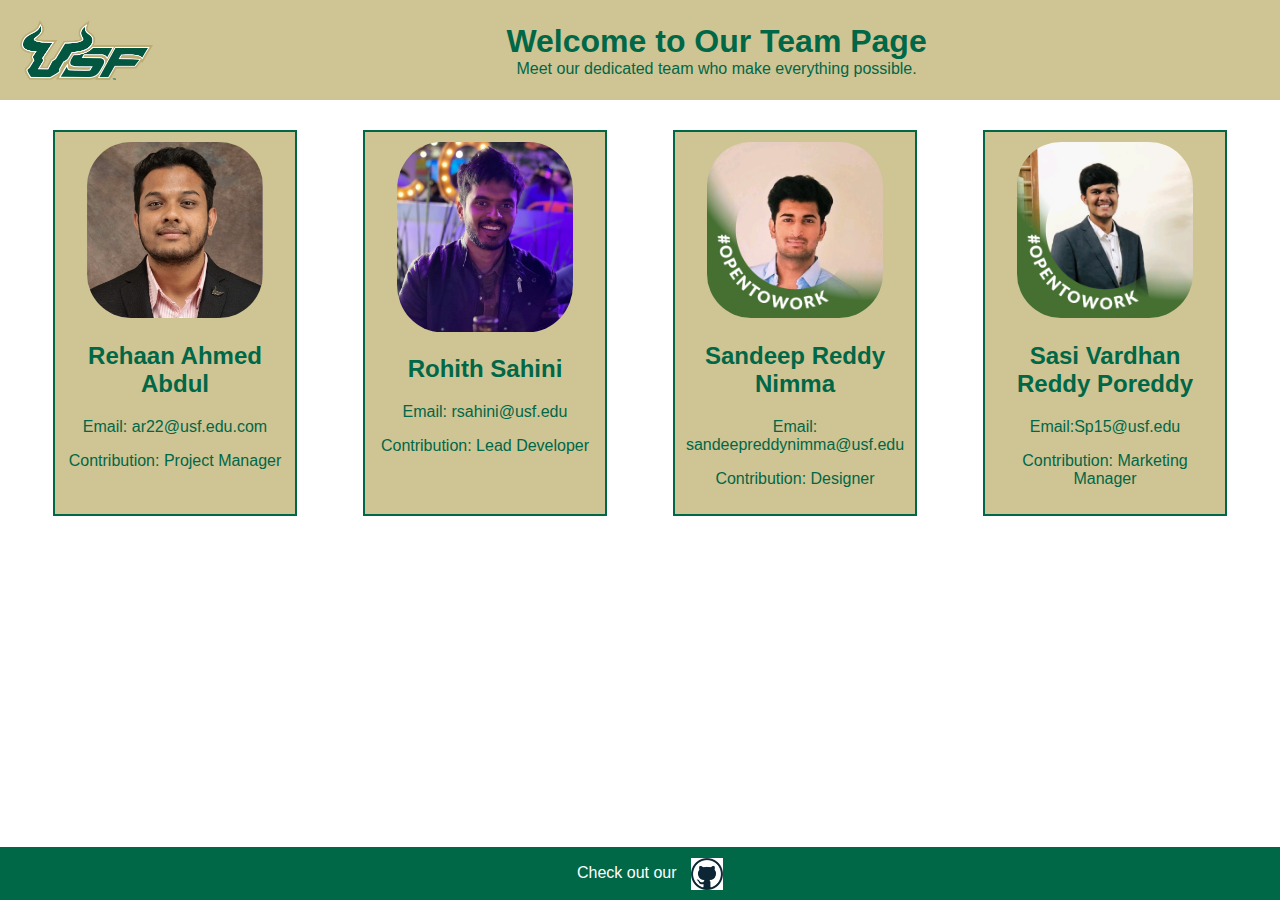
<file: About.html>
<!DOCTYPE html>
<html lang="en">
<head>
    <meta charset="UTF-8">
    <meta name="viewport" content="width=device-width, initial-scale=1.0">
    <title>About Us</title>
    <link rel="stylesheet" href="css/1.css">
</head>
<body>
    <header>
        <img src="img/clipart4157970.png" alt="USF Logo" class="logo"> <!-- Replace with the correct path -->
        <div class="header-content">
            <h1>Welcome to Our Team Page</h1>
            <p>Meet our dedicated team who make everything possible.</p>
        </div>
    </header>
    

    <section class="team">
        <!-- Team Member 1 -->
        <div class="member">
            <img src="img/AR.jpeg" alt="Team Member 1">
            <h2><a href="https://www.linkedin.com/in/rehaan-ahmed-abdul/">Rehaan Ahmed Abdul</a></h2>
            <p>Email: ar22@usf.edu.com</p>
            <p>Contribution: Project Manager</p>
        </div>

        <!-- Team Member 2 -->
        <div class="member">
            <img src="img/RS1.jpg" alt="Team Member 2">
            <h2><a href="https://www.linkedin.com/in/rohithsahini"/>Rohith Sahini</a></h2>
            <p>Email: rsahini@usf.edu</p>
            <p>Contribution: Lead Developer</p>
        </div>

        <!-- Team Member 3 -->
        <div class="member">
            <img src="img/SR.jpeg" alt="Team Member 3">
            <h2><a href="https://www.linkedin.com/in/sandeep-nimma/">Sandeep Reddy Nimma</a></h2>
            <p>Email:  sandeepreddynimma@usf.edu</p>
            <p>Contribution: Designer</p>
        </div>

        <!-- Team Member 4 -->
        <div class="member">
            <img src="img/SVR.jpeg" alt="Team Member 4">
            <h2><a href="https://www.linkedin.com/in/sasi-vardhan-reddy-poreddy-1016221a4/">Sasi Vardhan Reddy Poreddy</a></h2>
            <p>Email:Sp15@usf.edu</p>
            <p>Contribution: Marketing Manager</p>
        </div>
    </section>

    <footer>
        <span class="footer-desc">Check out our</a></span>
        <a href="https://github.com/yourrepository">
            <img src="img/githublogo.jpg" alt="GitHub">
        </a>
    </footer>
</body>
</html>
</file>
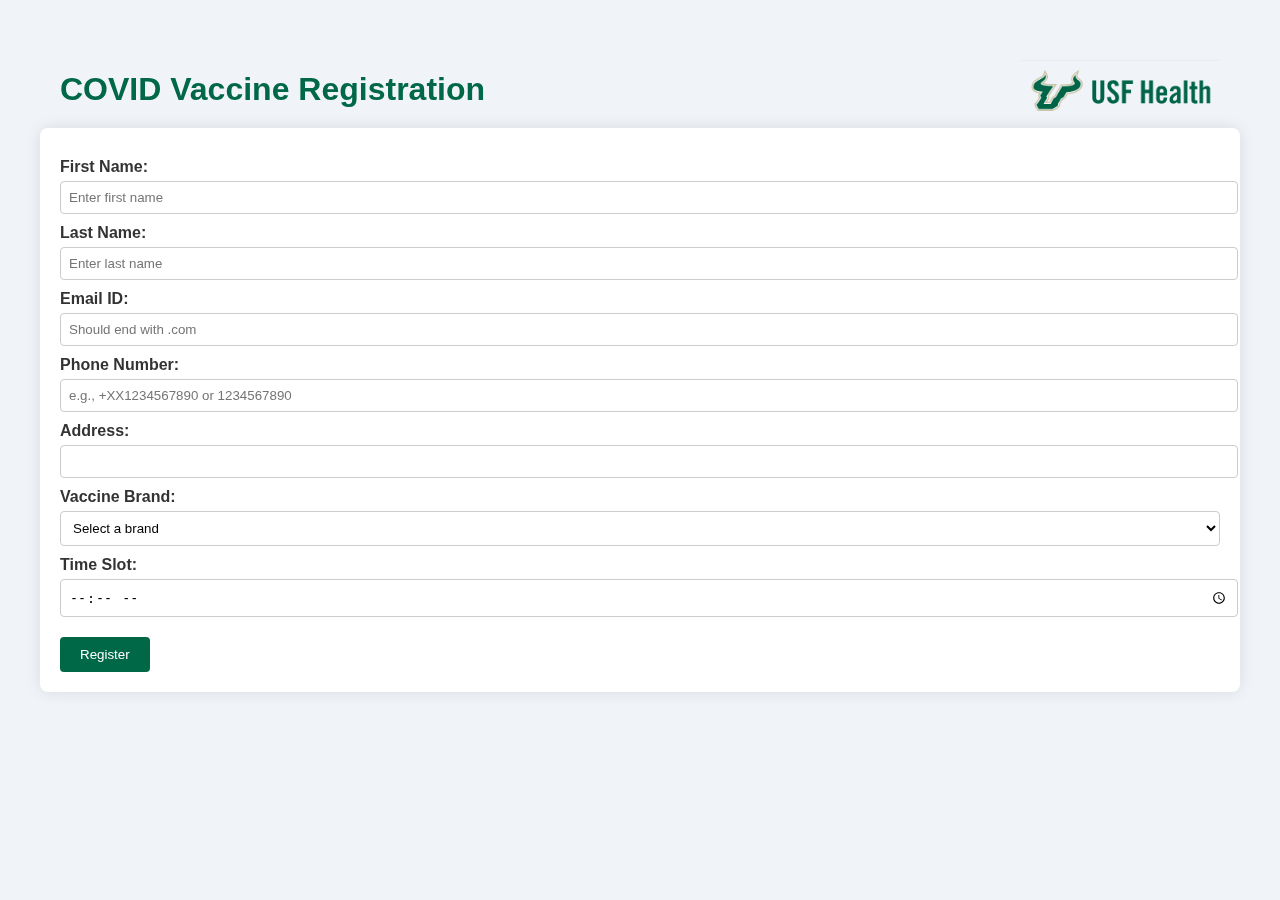
<file: Registration.html>
<!DOCTYPE html>
<html lang="en">
<head>
    <meta charset="UTF-8">
    <meta name="viewport" content="width=device-width, initial-scale=1.0">
    <title>Vaccine Registration</title>
    <link rel="stylesheet" href="css/styles.css"> 
</head>
<body>
    <img src="img/sc.png" alt="USF Health Logo" id="usfLogo">
    <h1>COVID Vaccine Registration</h1>
    <form id="registrationForm">
        <label for="firstName">First Name:</label>
        <input type="text" id="firstName" name="firstName" pattern="[A-Za-z\s]+" title="First name should only contain alphabets and spaces." required onblur="validateInput(this, 'lastName')" placeholder="Enter first name">

        <label for="lastName">Last Name:</label>
        <input type="text" id="lastName" name="lastName" pattern="[A-Za-z\s]+" title="Last name should only contain alphabets and spaces." required onblur="validateInput(this, 'email')" placeholder="Enter last name">

        <label for="email">Email ID:</label>
        <input type="email" id="email" name="email" required pattern="[a-zA-Z0-9._%+-]+@[a-zA-Z0-9.-]+\.[a-zA-Z]{2,}(\.com)$" title="Please enter a valid email address ending with .com." oninput="softValidate(this)" onblur="validateInput(this, 'phone')"  placeholder="Should end with .com">

        <label for="phone">Phone Number:</label>
        <input type="tel" id="phone" name="phone" pattern="(\+\d{2})?\d{10}" title="Enter a 10-digit phone number or a country code followed by a 10-digit number." maxlength="13" required onblur="validateInput(this, 'address')" placeholder="e.g., +XX1234567890 or 1234567890">

        <label for="address">Address:</label>
        <input type="text" id="address" name="address" required onblur="validateInput(this, 'vaccineBrand')">

        <label for="vaccineBrand">Vaccine Brand:</label>
        <select id="vaccineBrand" name="vaccineBrand" required onblur="validateInput(this, 'timeSlot')">
            <option value="">Select a brand</option>
            <option value="Pfizer">Pfizer</option>
            <option value="Moderna">Moderna</option>
            <option value="AstraZeneca">AstraZeneca</option>
        </select>

        <label for="timeSlot">Time Slot:</label>
        <input type="time" id="timeSlot" name="timeSlot" required onblur="validateInput(this, 'registerButton')">

        <button type="button" id="registerButton" onclick="validateForm()">Register</button>
    </form>

    <div id="result"></div>

    <script src="js/script.js"></script> 
</body>
</html>
</file>
<file: css/1.css>
body {
    font-family: Arial, sans-serif;
    background-color: #FFFFFF;
    color: #006747;
    margin: 0;
    padding: 0;
}

header {
    display: flex;
    align-items: center;
    justify-content: space-between; /* This spreads out the logo and the title */
    padding: 20px;
    background-color: #CFC493;
}

.logo {
    height: 60px; /* Adjust height as needed */
    margin-right: 20px; /* Adds some space between the logo and the title */
}

.header-content {
    flex-grow: 1; /* This will make the title and paragraph take up the remaining space */
    text-align: center;
}

/* Clear any default margins from the h1 and p tags */
header h1, header p {
    margin: 0;
}


header::after {
    content: "";
    display: table;
    clear: both;
}

/* Clear float style */
header::after {
    content: "";
    display: table;
    clear: both;
}


.team {
    display: flex;
    justify-content: space-around;
    flex-wrap: wrap;
    padding: 20px;
}

.member {
    background-color: #CFC493;
    border: 2px solid #006747;
    padding: 10px;
    margin: 10px;
    width: 220px;
    text-align: center;
}

.member img {
    width: 80%;
    height: auto;
    border-radius: 25%;
}

footer {
    background-color: #006747;
    text-align: center;
    padding: 10px;
    position: fixed;
    width: 100%;
    bottom: 0;
}

footer a img {
    width: 32px;
    height: auto;
}

a {
    color: #006747;
    text-decoration: none;
}

a:hover {
    text-decoration: underline;
}

footer {
    /* Other styles remain the same */
    line-height: 32px; /* Aligns text with the GitHub icon vertically */
}

.footer-desc {
    display: inline-block;
    margin-right: 10px;
    color: #FFFFFF; /* Text color */
}

/* Update this to ensure the GitHub icon aligns with the text */
footer a img {
    vertical-align: middle; /* Aligns the icon with the text */
}
</file>
<file: css/styles.css>
body {
  position: relative; 
  padding-top: 10px;
  font-family: Arial, sans-serif;
  margin: 40px;
  background-color: #f0f4f8; 
  
}
#usfLogo {
  position: absolute;
  top: 20px; 
  right: 20px; 
  width: 200px; 
  mix-blend-mode: multiply;
  z-index: 10; 
}

h1 {
  position: relative; 
  left: 20px; 
  color: #006747; 
  margin-bottom: 20px; 
}



form {
  background: #ffffff; 
  padding: 20px;
  border-radius: 8px;
  box-shadow: 0 0 15px rgba(0,0,0,0.1); 
}

label {
  margin-top: 10px;
  display: block;
  color: #333333; 
  font-weight: bold; 
}

input, select {
  width: 100%;
  padding: 8px;
  margin-top: 5px;
  border: 1px solid #cccccc; 
  border-radius: 4px;
  background: #ffffff; 
}

button {
  background-color: #006747; 
  color: white;
  padding: 10px 20px;
  border: none;
  border-radius: 4px;
  cursor: pointer;
  margin-top: 20px; 
}

button:hover {
  background-color: #004f35; 
}

#result {
  margin-top: 20px;
  padding: 20px;
  background-color: #e6f5f3; 
  border: 1px solid #b2d8d8; 
  color: #006747; 
  border-radius: 4px;
  display: none; 
}
</file>
